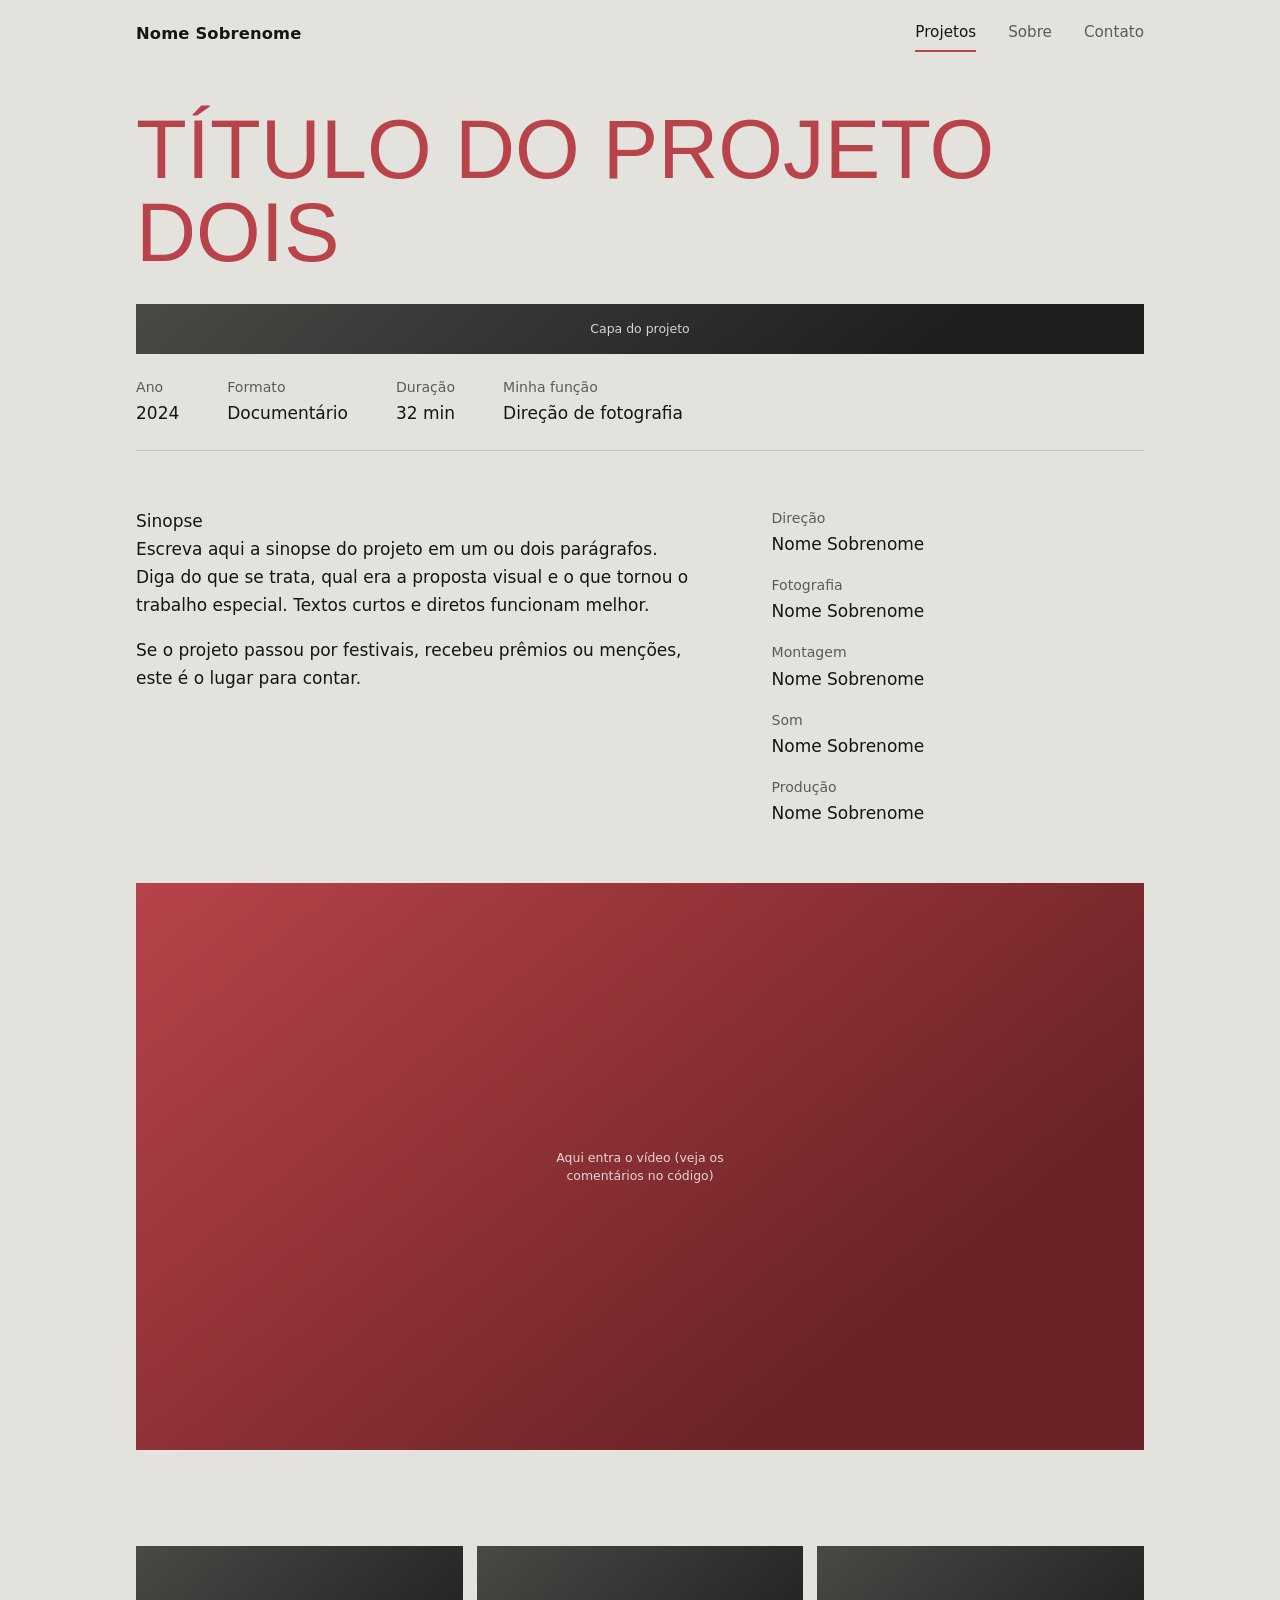
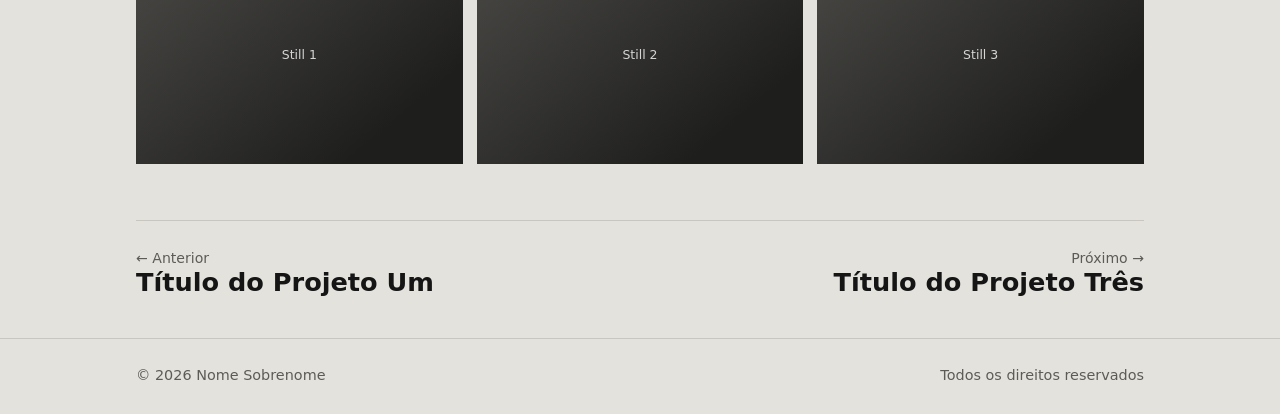
<file: projetos/projeto-dois.html>
<!doctype html>
<html lang="pt-BR">
<head>
  <meta charset="utf-8">
  <meta name="viewport" content="width=device-width, initial-scale=1">
  <title>Título do Projeto Dois — Nome Sobrenome</title>
  <meta name="description" content="Sinopse curta do projeto dois.">
  <meta property="og:title" content="Título do Projeto Dois — Nome Sobrenome">
  <meta property="og:description" content="Sinopse curta do projeto dois.">
  <script>document.documentElement.classList.add('js')</script>
  <link rel="preconnect" href="https://fonts.googleapis.com">
  <link rel="preconnect" href="https://fonts.gstatic.com" crossorigin>
  <link href="https://fonts.googleapis.com/css2?family=Fraunces:ital,opsz,wght@0,9..144,300..500;1,9..144,300..500&family=Inter:wght@300;400;500&display=swap" rel="stylesheet">
  <link rel="stylesheet" href="../css/style.css">
  <script src="../js/main.js" defer></script>
</head>
<body>

  <header class="site-header">
    <div class="container">
      <a class="brand" href="../index.html">Nome Sobrenome</a>
      <button class="menu-toggle" aria-expanded="false" aria-controls="nav">Menu</button>
      <nav class="nav" id="nav" aria-label="Principal">
        <a href="../index.html#projetos" aria-current="page">Projetos</a>
        <a href="../index.html#sobre">Sobre</a>
        <a href="../index.html#contato">Contato</a>
      </nav>
    </div>
  </header>

  <main>

    <!-- ========== CAPA ==========
         O view-transition-name PRECISA ser igual ao do card na página inicial
         (assim a imagem "viaja" de uma página para a outra). -->
    <section class="project-hero">
      <div class="container">
        <h1>Título do Projeto Dois</h1>
        <div class="media ph ph-2" data-label="Capa do projeto" style="view-transition-name: capa-dois"></div>
        <!-- Com imagem real:
             <img class="media" src="../assets/img/projeto-dois-capa.webp" alt="Descrição da cena" style="view-transition-name: capa-dois"> -->
      </div>
    </section>

    <!-- ========== FICHA RÁPIDA ========== -->
    <div class="container">
      <div class="meta reveal">
        <div><span>Ano</span><strong>2024</strong></div>
        <div><span>Formato</span><strong>Documentário</strong></div>
        <div><span>Duração</span><strong>32 min</strong></div>
        <div><span>Minha função</span><strong>Direção de fotografia</strong></div>
      </div>
    </div>

    <!-- ========== SINOPSE + FICHA TÉCNICA ========== -->
    <div class="container project-body">
      <div class="reveal">
        <span class="eyebrow">Sinopse</span>
        <p>
          Escreva aqui a sinopse do projeto em um ou dois parágrafos. Diga do que se trata,
          qual era a proposta visual e o que tornou o trabalho especial. Textos curtos e diretos funcionam melhor.
        </p>
        <p>
          Se o projeto passou por festivais, recebeu prêmios ou menções, este é o lugar para contar.
        </p>
      </div>
      <dl class="credits reveal" data-delay="1">
        <dt>Direção</dt><dd>Nome Sobrenome</dd>
        <dt>Fotografia</dt><dd>Nome Sobrenome</dd>
        <dt>Montagem</dt><dd>Nome Sobrenome</dd>
        <dt>Som</dt><dd>Nome Sobrenome</dd>
        <dt>Produção</dt><dd>Nome Sobrenome</dd>
      </dl>
    </div>

    <!-- ========== VÍDEO ========== -->
    <div class="container reveal" style="padding-bottom: clamp(48px, 8vw, 96px)">
      <div class="video">
        <!-- OPÇÃO A (recomendada): YouTube. Troque ID_DO_VIDEO pelo código que aparece no link
             (youtube.com/watch?v=ID_DO_VIDEO). Apague a <div class="ph"> abaixo.

        <iframe src="https://www.youtube-nocookie.com/embed/ID_DO_VIDEO" title="Título do Projeto Dois"
                loading="lazy" allow="accelerometer; encrypted-media; picture-in-picture" allowfullscreen></iframe>
        -->

        <!-- OPÇÃO B: Vimeo.

        <iframe src="https://player.vimeo.com/video/ID_DO_VIDEO" title="Título do Projeto Dois"
                loading="lazy" allow="fullscreen; picture-in-picture" allowfullscreen></iframe>
        -->

        <!-- OPÇÃO C: arquivo próprio (só para trechos curtos e comprimidos, até uns 5 MB).

        <video controls preload="metadata" poster="../assets/img/projeto-dois-poster.webp">
          <source src="../assets/video/projeto-dois.mp4" type="video/mp4">
        </video>
        -->

        <div class="ph ph-1" data-label="Aqui entra o vídeo (veja os comentários no código)"></div>
      </div>
    </div>

    <!-- ========== STILLS / FOTOS DO SET ========== -->
    <div class="container">
      <div class="stills">
        <div class="reveal"><div class="media ph ph-2" data-label="Still 1"></div></div>
        <div class="reveal" data-delay="1"><div class="media ph ph-2" data-label="Still 2"></div></div>
        <div class="reveal" data-delay="2"><div class="media ph ph-2" data-label="Still 3"></div></div>
      </div>
    </div>

    <!-- ========== NAVEGAÇÃO ENTRE PROJETOS ========== -->
    <div class="container">
      <nav class="pager" aria-label="Outros projetos">
        <a class="prev" href="projeto-um.html"><small>← Anterior</small>Título do Projeto Um</a>
        <a class="next" href="projeto-tres.html"><small>Próximo →</small>Título do Projeto Três</a>
      </nav>
    </div>

  </main>

  <footer class="site-footer">
    <div class="container">
      <span>© <span id="ano">2026</span> Nome Sobrenome</span>
      <span>Todos os direitos reservados</span>
    </div>
  </footer>

</body>
</html>
</file>
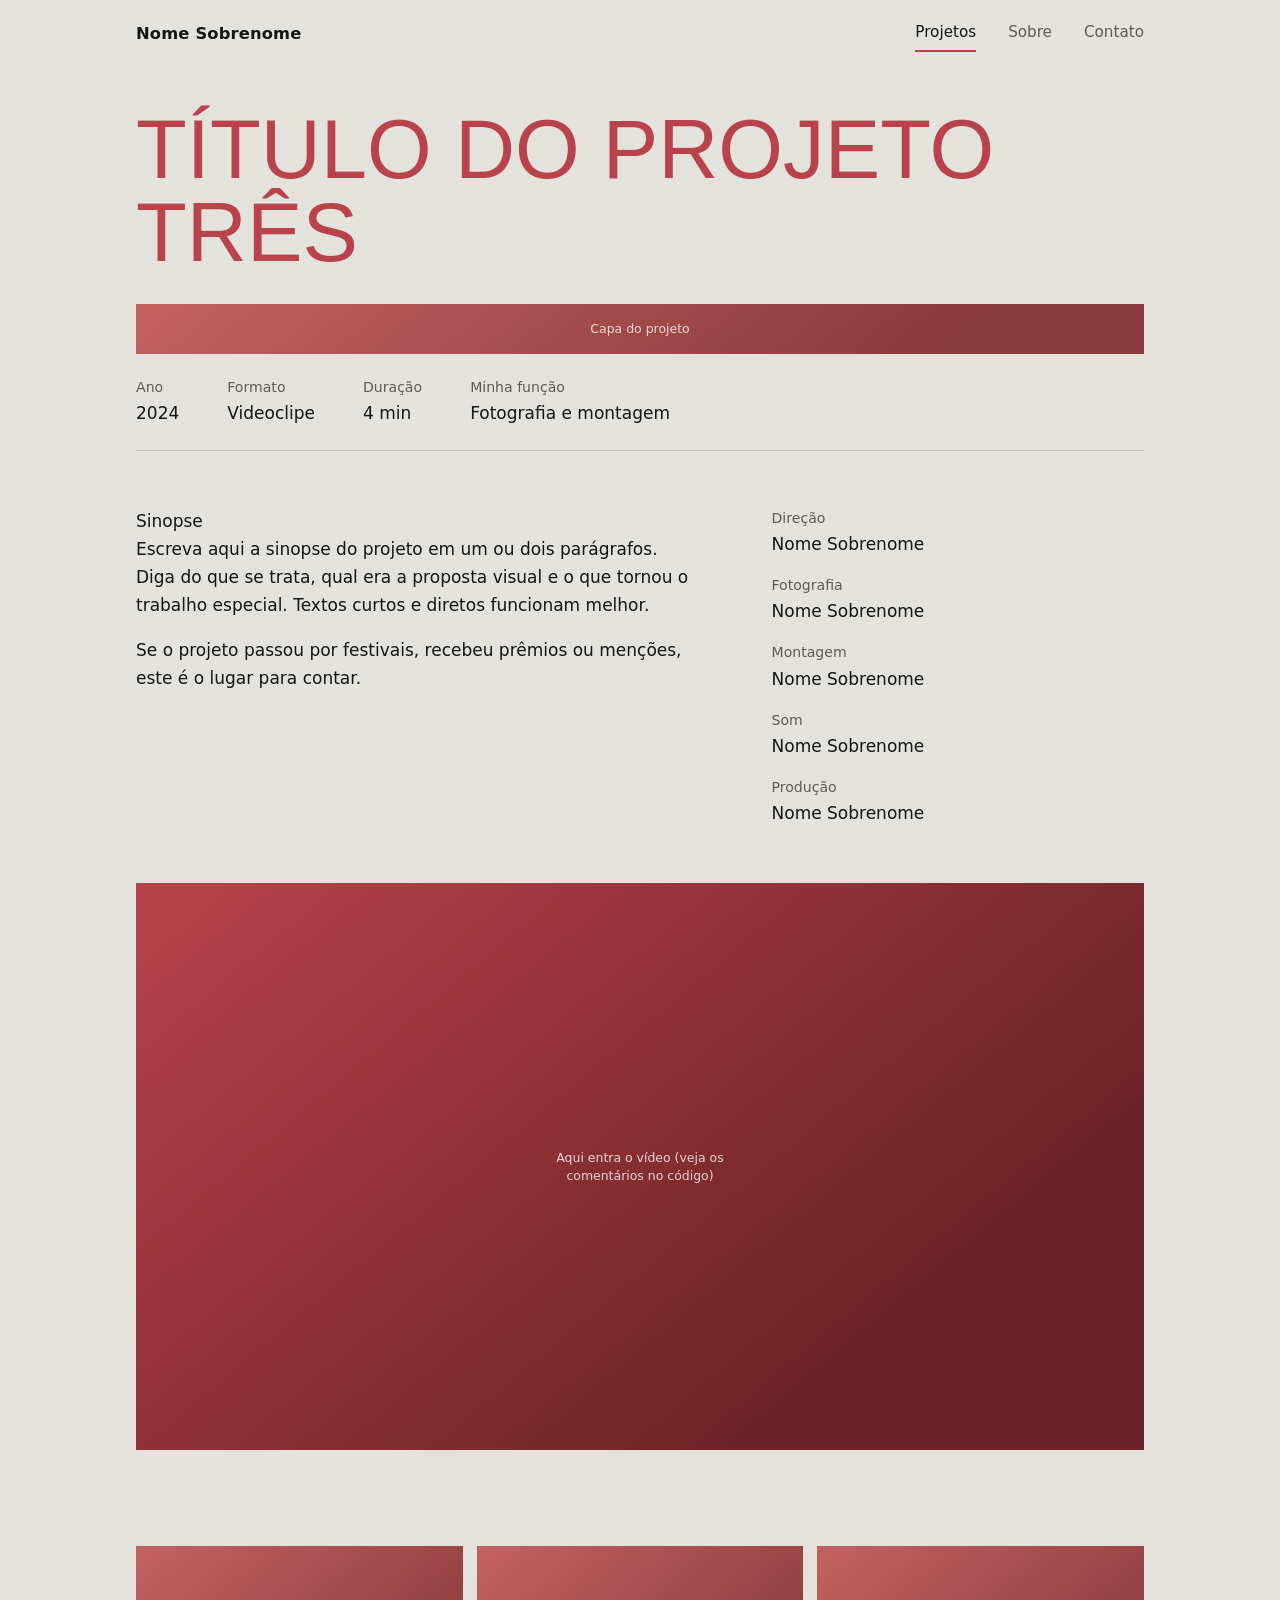
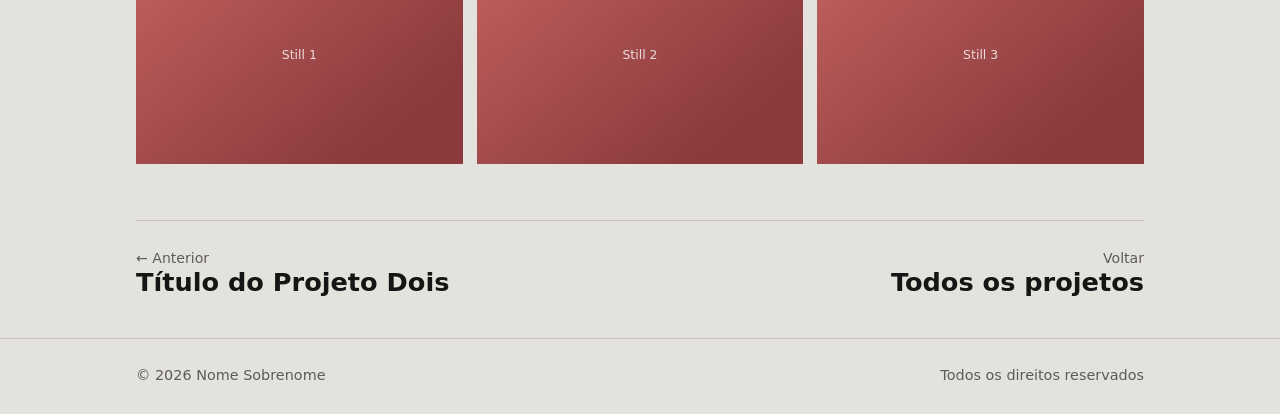
<file: projetos/projeto-tres.html>
<!doctype html>
<html lang="pt-BR">
<head>
  <meta charset="utf-8">
  <meta name="viewport" content="width=device-width, initial-scale=1">
  <title>Título do Projeto Três — Nome Sobrenome</title>
  <meta name="description" content="Sinopse curta do projeto três.">
  <meta property="og:title" content="Título do Projeto Três — Nome Sobrenome">
  <meta property="og:description" content="Sinopse curta do projeto três.">
  <script>document.documentElement.classList.add('js')</script>
  <link rel="preconnect" href="https://fonts.googleapis.com">
  <link rel="preconnect" href="https://fonts.gstatic.com" crossorigin>
  <link href="https://fonts.googleapis.com/css2?family=Fraunces:ital,opsz,wght@0,9..144,300..500;1,9..144,300..500&family=Inter:wght@300;400;500&display=swap" rel="stylesheet">
  <link rel="stylesheet" href="../css/style.css">
  <script src="../js/main.js" defer></script>
</head>
<body>

  <header class="site-header">
    <div class="container">
      <a class="brand" href="../index.html">Nome Sobrenome</a>
      <button class="menu-toggle" aria-expanded="false" aria-controls="nav">Menu</button>
      <nav class="nav" id="nav" aria-label="Principal">
        <a href="../index.html#projetos" aria-current="page">Projetos</a>
        <a href="../index.html#sobre">Sobre</a>
        <a href="../index.html#contato">Contato</a>
      </nav>
    </div>
  </header>

  <main>

    <!-- ========== CAPA ==========
         O view-transition-name PRECISA ser igual ao do card na página inicial
         (assim a imagem "viaja" de uma página para a outra). -->
    <section class="project-hero">
      <div class="container">
        <h1>Título do Projeto Três</h1>
        <div class="media ph ph-3" data-label="Capa do projeto" style="view-transition-name: capa-tres"></div>
        <!-- Com imagem real:
             <img class="media" src="../assets/img/projeto-tres-capa.webp" alt="Descrição da cena" style="view-transition-name: capa-tres"> -->
      </div>
    </section>

    <!-- ========== FICHA RÁPIDA ========== -->
    <div class="container">
      <div class="meta reveal">
        <div><span>Ano</span><strong>2024</strong></div>
        <div><span>Formato</span><strong>Videoclipe</strong></div>
        <div><span>Duração</span><strong>4 min</strong></div>
        <div><span>Minha função</span><strong>Fotografia e montagem</strong></div>
      </div>
    </div>

    <!-- ========== SINOPSE + FICHA TÉCNICA ========== -->
    <div class="container project-body">
      <div class="reveal">
        <span class="eyebrow">Sinopse</span>
        <p>
          Escreva aqui a sinopse do projeto em um ou dois parágrafos. Diga do que se trata,
          qual era a proposta visual e o que tornou o trabalho especial. Textos curtos e diretos funcionam melhor.
        </p>
        <p>
          Se o projeto passou por festivais, recebeu prêmios ou menções, este é o lugar para contar.
        </p>
      </div>
      <dl class="credits reveal" data-delay="1">
        <dt>Direção</dt><dd>Nome Sobrenome</dd>
        <dt>Fotografia</dt><dd>Nome Sobrenome</dd>
        <dt>Montagem</dt><dd>Nome Sobrenome</dd>
        <dt>Som</dt><dd>Nome Sobrenome</dd>
        <dt>Produção</dt><dd>Nome Sobrenome</dd>
      </dl>
    </div>

    <!-- ========== VÍDEO ========== -->
    <div class="container reveal" style="padding-bottom: clamp(48px, 8vw, 96px)">
      <div class="video">
        <!-- OPÇÃO A (recomendada): YouTube. Troque ID_DO_VIDEO pelo código que aparece no link
             (youtube.com/watch?v=ID_DO_VIDEO). Apague a <div class="ph"> abaixo.

        <iframe src="https://www.youtube-nocookie.com/embed/ID_DO_VIDEO" title="Título do Projeto Três"
                loading="lazy" allow="accelerometer; encrypted-media; picture-in-picture" allowfullscreen></iframe>
        -->

        <!-- OPÇÃO B: Vimeo.

        <iframe src="https://player.vimeo.com/video/ID_DO_VIDEO" title="Título do Projeto Três"
                loading="lazy" allow="fullscreen; picture-in-picture" allowfullscreen></iframe>
        -->

        <!-- OPÇÃO C: arquivo próprio (só para trechos curtos e comprimidos, até uns 5 MB).

        <video controls preload="metadata" poster="../assets/img/projeto-tres-poster.webp">
          <source src="../assets/video/projeto-tres.mp4" type="video/mp4">
        </video>
        -->

        <div class="ph ph-1" data-label="Aqui entra o vídeo (veja os comentários no código)"></div>
      </div>
    </div>

    <!-- ========== STILLS / FOTOS DO SET ========== -->
    <div class="container">
      <div class="stills">
        <div class="reveal"><div class="media ph ph-3" data-label="Still 1"></div></div>
        <div class="reveal" data-delay="1"><div class="media ph ph-3" data-label="Still 2"></div></div>
        <div class="reveal" data-delay="2"><div class="media ph ph-3" data-label="Still 3"></div></div>
      </div>
    </div>

    <!-- ========== NAVEGAÇÃO ENTRE PROJETOS ========== -->
    <div class="container">
      <nav class="pager" aria-label="Outros projetos">
        <a class="prev" href="projeto-dois.html"><small>← Anterior</small>Título do Projeto Dois</a>
        <a class="next" href="../index.html#projetos"><small>Voltar</small>Todos os projetos</a>
      </nav>
    </div>

  </main>

  <footer class="site-footer">
    <div class="container">
      <span>© <span id="ano">2026</span> Nome Sobrenome</span>
      <span>Todos os direitos reservados</span>
    </div>
  </footer>

</body>
</html>
</file>
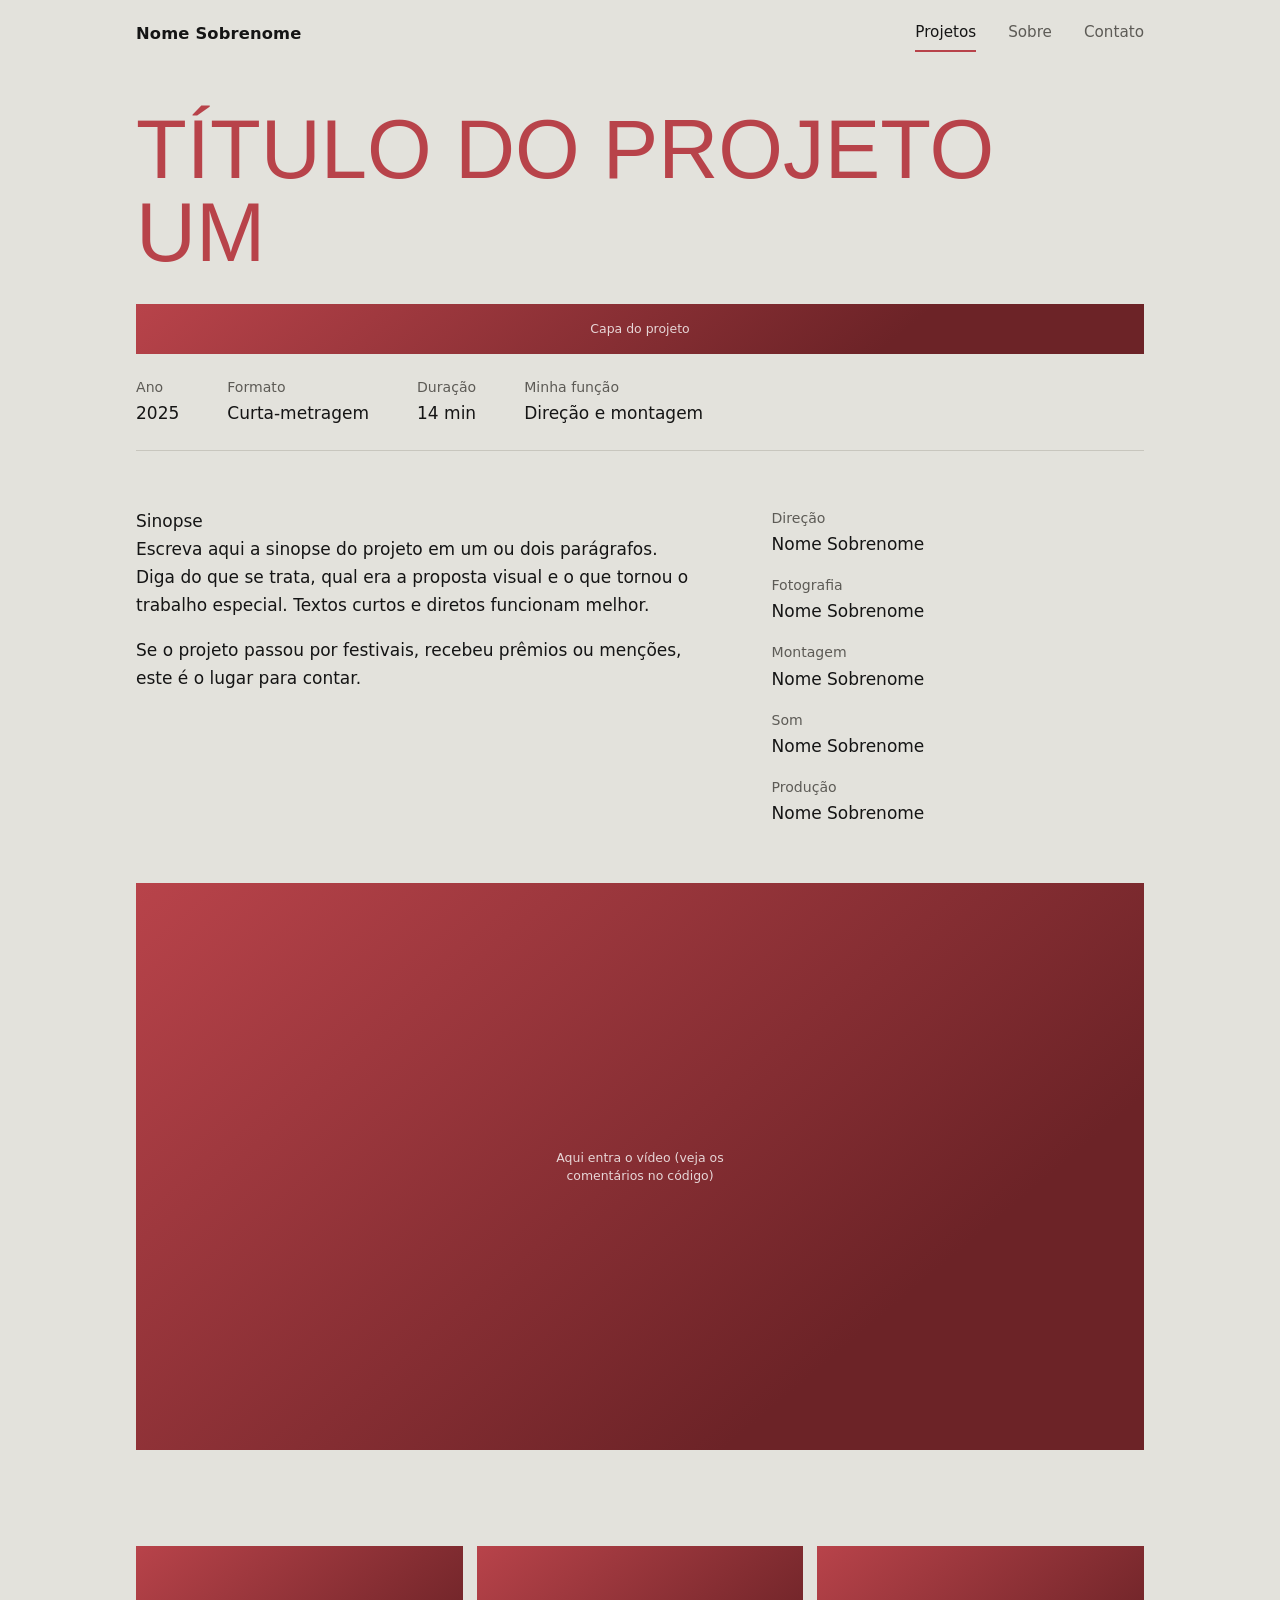
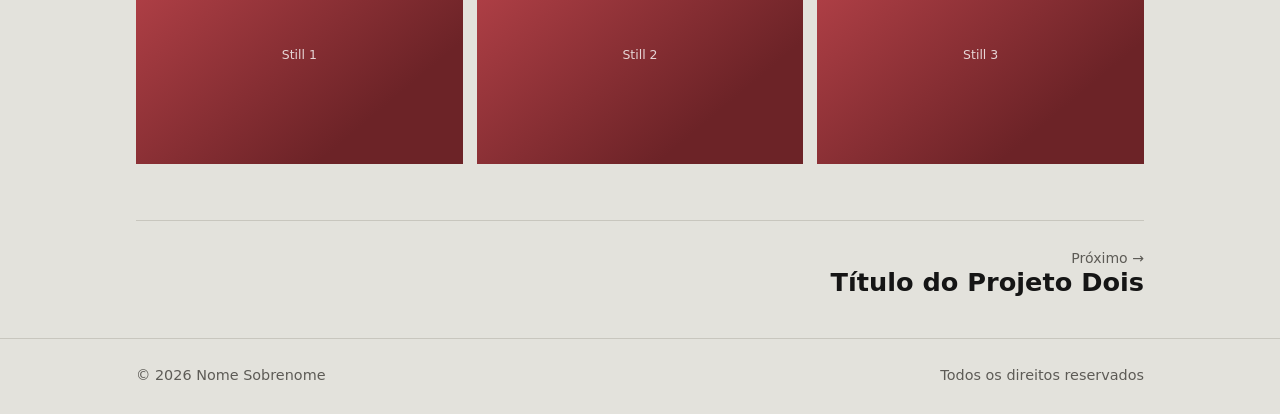
<file: projetos/projeto-um.html>
<!doctype html>
<html lang="pt-BR">
<head>
  <meta charset="utf-8">
  <meta name="viewport" content="width=device-width, initial-scale=1">
  <title>Título do Projeto Um — Nome Sobrenome</title>
  <meta name="description" content="Sinopse curta do projeto um.">
  <meta property="og:title" content="Título do Projeto Um — Nome Sobrenome">
  <meta property="og:description" content="Sinopse curta do projeto um.">
  <script>document.documentElement.classList.add('js')</script>
  <link rel="preconnect" href="https://fonts.googleapis.com">
  <link rel="preconnect" href="https://fonts.gstatic.com" crossorigin>
  <link href="https://fonts.googleapis.com/css2?family=Fraunces:ital,opsz,wght@0,9..144,300..500;1,9..144,300..500&family=Inter:wght@300;400;500&display=swap" rel="stylesheet">
  <link rel="stylesheet" href="../css/style.css">
  <script src="../js/main.js" defer></script>
</head>
<body>

  <header class="site-header">
    <div class="container">
      <a class="brand" href="../index.html">Nome Sobrenome</a>
      <button class="menu-toggle" aria-expanded="false" aria-controls="nav">Menu</button>
      <nav class="nav" id="nav" aria-label="Principal">
        <a href="../index.html#projetos" aria-current="page">Projetos</a>
        <a href="../index.html#sobre">Sobre</a>
        <a href="../index.html#contato">Contato</a>
      </nav>
    </div>
  </header>

  <main>

    <!-- ========== CAPA ==========
         O view-transition-name PRECISA ser igual ao do card na página inicial
         (assim a imagem "viaja" de uma página para a outra). -->
    <section class="project-hero">
      <div class="container">
        <h1>Título do Projeto Um</h1>
        <div class="media ph ph-1" data-label="Capa do projeto" style="view-transition-name: capa-um"></div>
        <!-- Com imagem real:
             <img class="media" src="../assets/img/projeto-um-capa.webp" alt="Descrição da cena" style="view-transition-name: capa-um"> -->
      </div>
    </section>

    <!-- ========== FICHA RÁPIDA ========== -->
    <div class="container">
      <div class="meta reveal">
        <div><span>Ano</span><strong>2025</strong></div>
        <div><span>Formato</span><strong>Curta-metragem</strong></div>
        <div><span>Duração</span><strong>14 min</strong></div>
        <div><span>Minha função</span><strong>Direção e montagem</strong></div>
      </div>
    </div>

    <!-- ========== SINOPSE + FICHA TÉCNICA ========== -->
    <div class="container project-body">
      <div class="reveal">
        <span class="eyebrow">Sinopse</span>
        <p>
          Escreva aqui a sinopse do projeto em um ou dois parágrafos. Diga do que se trata,
          qual era a proposta visual e o que tornou o trabalho especial. Textos curtos e diretos funcionam melhor.
        </p>
        <p>
          Se o projeto passou por festivais, recebeu prêmios ou menções, este é o lugar para contar.
        </p>
      </div>
      <dl class="credits reveal" data-delay="1">
        <dt>Direção</dt><dd>Nome Sobrenome</dd>
        <dt>Fotografia</dt><dd>Nome Sobrenome</dd>
        <dt>Montagem</dt><dd>Nome Sobrenome</dd>
        <dt>Som</dt><dd>Nome Sobrenome</dd>
        <dt>Produção</dt><dd>Nome Sobrenome</dd>
      </dl>
    </div>

    <!-- ========== VÍDEO ========== -->
    <div class="container reveal" style="padding-bottom: clamp(48px, 8vw, 96px)">
      <div class="video">
        <!-- OPÇÃO A (recomendada): YouTube. Troque ID_DO_VIDEO pelo código que aparece no link
             (youtube.com/watch?v=ID_DO_VIDEO). Apague a <div class="ph"> abaixo.

        <iframe src="https://www.youtube-nocookie.com/embed/ID_DO_VIDEO" title="Título do Projeto Um"
                loading="lazy" allow="accelerometer; encrypted-media; picture-in-picture" allowfullscreen></iframe>
        -->

        <!-- OPÇÃO B: Vimeo.

        <iframe src="https://player.vimeo.com/video/ID_DO_VIDEO" title="Título do Projeto Um"
                loading="lazy" allow="fullscreen; picture-in-picture" allowfullscreen></iframe>
        -->

        <!-- OPÇÃO C: arquivo próprio (só para trechos curtos e comprimidos, até uns 5 MB).

        <video controls preload="metadata" poster="../assets/img/projeto-um-poster.webp">
          <source src="../assets/video/projeto-um.mp4" type="video/mp4">
        </video>
        -->

        <div class="ph ph-1" data-label="Aqui entra o vídeo (veja os comentários no código)"></div>
      </div>
    </div>

    <!-- ========== STILLS / FOTOS DO SET ========== -->
    <div class="container">
      <div class="stills">
        <div class="reveal"><div class="media ph ph-1" data-label="Still 1"></div></div>
        <div class="reveal" data-delay="1"><div class="media ph ph-1" data-label="Still 2"></div></div>
        <div class="reveal" data-delay="2"><div class="media ph ph-1" data-label="Still 3"></div></div>
      </div>
    </div>

    <!-- ========== NAVEGAÇÃO ENTRE PROJETOS ========== -->
    <div class="container">
      <nav class="pager" aria-label="Outros projetos">
        <span></span>
        <a class="next" href="projeto-dois.html"><small>Próximo →</small>Título do Projeto Dois</a>
      </nav>
    </div>

  </main>

  <footer class="site-footer">
    <div class="container">
      <span>© <span id="ano">2026</span> Nome Sobrenome</span>
      <span>Todos os direitos reservados</span>
    </div>
  </footer>

</body>
</html>
</file>
<file: css/style.css>
/* ==========================================================
   PORTFÓLIO — ESTILOS (identidade baseada no currículo)
   Para mudar a cara do site inteiro, mexa nas variáveis abaixo.
   ========================================================== */
:root {
  --bg: #e3e2dc;            /* fundo areia */
  --fg: #151515;            /* texto */
  --muted: #5d5b56;         /* texto secundário */
  --accent: #b8434a;        /* vermelho tijolo (nome, ícones, links) */
  --bar: #c2625f;           /* faixa dos títulos de seção */
  --paper: #d9d9d5;         /* moldura da polaroid */
  --line: #c8c6be;
  --maxw: 1120px;
  --gutter: clamp(20px, 5vw, 56px);
  --ease: cubic-bezier(.2, .7, .2, 1);
  --display: "Rubik Dirt", "Arial Black", Impact, sans-serif;
  --sans: "Outfit", system-ui, -apple-system, "Segoe UI", Roboto, sans-serif;
  --script: "Playfair Display", Georgia, serif;
}

*, *::before, *::after { box-sizing: border-box; }
html { scroll-behavior: smooth; -webkit-text-size-adjust: 100%; scroll-padding-top: 84px; }
body {
  margin: 0;
  background: var(--bg);
  color: var(--fg);
  font-family: var(--sans);
  font-weight: 300;
  font-size: 1.0625rem;
  line-height: 1.65;
  -webkit-font-smoothing: antialiased;
}
img, video, iframe, svg { max-width: 100%; display: block; }
a { color: inherit; text-decoration: none; }
h1, h2, h3, p, ul, dl, figure { margin: 0; }
ul { padding: 0; list-style: none; }
p + p { margin-top: 1em; }
strong { font-weight: 600; }
::selection { background: var(--accent); color: var(--bg); }
:focus-visible { outline: 2px solid var(--accent); outline-offset: 3px; }

/* ---------- Transição entre páginas (View Transitions) ---------- */
@view-transition { navigation: auto; }
::view-transition-old(root) { animation: vt-out .3s var(--ease) both; }
::view-transition-new(root) { animation: vt-in .5s var(--ease) both; }
@keyframes vt-out { to { opacity: 0; } }
@keyframes vt-in  { from { opacity: 0; } }
.site-header { view-transition-name: site-header; }
::view-transition-group(site-header) { animation-duration: 0s; }

/* ---------- Layout base ---------- */
.container { width: 100%; max-width: var(--maxw); margin: 0 auto; padding: 0 var(--gutter); }
section { padding: clamp(32px, 4.5vw, 56px) 0; }

/* Título de seção: caixa alta + sublinhado fino + faixa de marca-texto */
.section-title {
  position: relative;
  isolation: isolate;
  display: inline-block;
  font-family: var(--sans);
  font-weight: 600;
  font-size: clamp(1.5rem, 3vw, 1.9rem);
  text-transform: uppercase;
  letter-spacing: .005em;
  line-height: 1.15;
  padding-bottom: .12em;
  margin-bottom: clamp(24px, 3.5vw, 36px);
}
/* sublinhado escuro só sob o texto; a faixa colorida (::after) passa por trás e vai além */
.section-title::before {
  content: "";
  position: absolute;
  left: 0; right: 0; bottom: 0;
  height: 2px;
  background: var(--fg);
}
.section-title::after {
  content: "";
  position: absolute;
  z-index: -1;
  left: 0;
  bottom: -.1em;
  height: .62em;
  width: min(calc(100% + clamp(80px, 22vw, 260px)), calc(100vw - 2 * var(--gutter)));
  background: var(--bar);
}

/* ---------- Cabeçalho ---------- */
.site-header {
  position: fixed; inset: 0 0 auto 0; z-index: 50;
  border-bottom: 1px solid transparent;
  transition: background .35s var(--ease), border-color .35s var(--ease);
}
.site-header.is-scrolled {
  background: rgba(227, 226, 220, .88);
  backdrop-filter: blur(10px);
  border-color: var(--line);
}
.site-header .container { display: flex; align-items: center; justify-content: space-between; height: 68px; }
.brand { font-weight: 600; font-size: 1.02rem; letter-spacing: .01em; }
.nav { display: flex; gap: 2rem; }
.nav a {
  font-size: .95rem; font-weight: 400; color: var(--muted);
  padding: .3rem 0; border-bottom: 2px solid transparent;
  transition: color .2s, border-color .2s;
}
.nav a:hover, .nav a[aria-current="page"] { color: var(--fg); border-color: var(--accent); }
.menu-toggle {
  display: none; background: none; border: 0; color: var(--fg);
  font: inherit; font-weight: 500; cursor: pointer; padding: .4rem 0;
}

/* ---------- Mídia (imagem ou placeholder) ---------- */
.media { position: relative; overflow: hidden; width: 100%; background: #cfcdc5; }
.media > img { position: absolute; inset: 0; width: 100%; height: 100%; object-fit: cover; }
.ph { display: grid; place-items: center; text-align: center; padding: 1rem; }
.ph::after {
  content: attr(data-label);
  font-size: .78rem; font-weight: 400; line-height: 1.4;
  color: rgba(255, 255, 255, .8); max-width: 26ch; overflow-wrap: anywhere;
}
.ph-1 { background: linear-gradient(140deg, #b8434a, #6c2327 75%); }
.ph-2 { background: linear-gradient(140deg, #4a4946, #1e1e1d 80%); }
.ph-3 { background: linear-gradient(140deg, #c2625f, #8b3a3d 80%); }
.ph-4 { background: linear-gradient(140deg, #a9a79f, #77756f 80%); }

/* ---------- Hero: polaroid + nome ---------- */
.hero { padding: 116px 0 clamp(24px, 4vw, 48px); }
.hero .container {
  display: grid;
  grid-template-columns: minmax(250px, 340px) 1fr;
  gap: clamp(28px, 5vw, 64px);
  align-items: start;
}
.polaroid {
  position: relative;
  display: grid;
  grid-template-columns: 1fr 46px;
  gap: 8px;
  padding: 14px;
  background: var(--paper);
  box-shadow: 5px 7px 14px rgba(0, 0, 0, .16), 0 1px 0 rgba(255, 255, 255, .5) inset;
  animation: polaroid-in .9s var(--ease) both;
}
.polaroid .media { aspect-ratio: 4 / 5; }
.polaroid .media img { filter: grayscale(1) contrast(1.02); }
.signature {
  align-self: end;
  justify-self: center;
  font-family: var(--script);
  font-style: italic;
  font-size: 1.55rem;
  line-height: 1;
  color: var(--accent);
  writing-mode: vertical-rl;
  transform: rotate(180deg);
  padding-bottom: 6px;
  white-space: nowrap;
}
.pin {
  position: absolute;
  top: -22px; right: 18px;
  width: 54px; height: auto;
  transform: rotate(32deg);
  filter: drop-shadow(3px 5px 3px rgba(0, 0, 0, .28));
  animation: pin-in .5s .55s var(--ease) both;
  z-index: 2;
}
@keyframes polaroid-in {
  from { opacity: 0; transform: translateY(-14px) rotate(-1.6deg); }
  to   { opacity: 1; transform: none; }
}
@keyframes pin-in {
  from { opacity: 0; transform: translateY(-26px) rotate(32deg) scale(1.15); }
  to   { opacity: 1; transform: rotate(32deg); }
}

.hero-info { padding-top: clamp(0px, 1.2vw, 14px); }
.name {
  font-family: var(--display);
  font-weight: 400;
  font-size: clamp(2.7rem, 7.4vw, 6.1rem);
  line-height: .98;
  letter-spacing: .005em;
  text-transform: uppercase;
  color: var(--accent);
  animation: name-in .8s .2s var(--ease) both;
}
@keyframes name-in { from { opacity: 0; transform: translateY(10px); } to { opacity: 1; transform: none; } }
.role {
  font-weight: 600;
  font-size: clamp(1.2rem, 2.4vw, 1.6rem);
  text-transform: uppercase;
  margin-top: clamp(10px, 1.6vw, 18px);
}
.contacts {
  display: grid;
  grid-template-columns: repeat(2, max-content);
  gap: 14px clamp(24px, 4vw, 44px);
  margin-top: clamp(20px, 2.6vw, 30px);
  font-weight: 400;
}
.contacts li { display: flex; align-items: center; gap: .65rem; }
.contacts svg { width: 22px; height: 22px; flex: none; color: var(--accent); }
.contacts a { transition: color .2s; }
.contacts a:hover { color: var(--accent); }
.hero-cta {
  display: inline-block; margin-top: clamp(24px, 3vw, 36px);
  font-weight: 600; padding-bottom: .15rem;
  border-bottom: 2px solid var(--accent);
  transition: color .2s;
}
.hero-cta:hover { color: var(--accent); }

/* ---------- Grade de projetos ---------- */
.grid { display: grid; grid-template-columns: repeat(2, 1fr); gap: clamp(28px, 4vw, 48px); }
.card { display: block; }
.card .frame { overflow: hidden; }
.card .media { aspect-ratio: 4 / 3; transition: transform .8s var(--ease); }
.card:hover .media { transform: scale(1.04); }
.card-info { padding-top: 1rem; }
.card-info h3 { font-weight: 600; font-size: 1.45rem; line-height: 1.2; }
.card-info p { color: var(--muted); font-size: .98rem; margin-top: .15rem; }
.badge {
  display: inline-block; margin-top: .6rem;
  font-size: .85rem; font-weight: 500;
  padding: .12rem .6rem; background: var(--bar); color: #fff;
}

/* ---------- Resumo ---------- */
.lead-text { max-width: 68ch; font-size: 1.12rem; }

/* ---------- Experiência ---------- */
.job { padding: 1.1rem 0; border-top: 1px solid var(--line); }
.job:first-of-type { border-top: 0; padding-top: 0; }
.job h3 { font-weight: 400; font-size: 1.05rem; }
.job h3 strong { font-weight: 600; }
.job h3 span { color: var(--muted); }
.job ul { margin-top: .5rem; max-width: 76ch; }
.job li { position: relative; padding-left: 1.2rem; margin-top: .3rem; }
.job li::before { content: ""; position: absolute; left: .15rem; top: .72em; width: 5px; height: 5px; border-radius: 50%; background: var(--fg); }

/* ---------- Competências ---------- */
.skills { display: flex; flex-wrap: wrap; max-width: 62rem; }
.skills li { white-space: nowrap; margin-right: .9rem; position: relative; padding-right: .9rem; }
.skills li:not(:last-child)::after { content: "·"; position: absolute; right: 0; color: var(--muted); }

/* ---------- Formação e idiomas ---------- */
.two-col { display: grid; grid-template-columns: 1.1fr 1fr; gap: clamp(24px, 5vw, 64px); }
.edu + .edu { margin-top: 1rem; }
.edu strong, .lang strong { display: block; font-weight: 600; }
.edu span { color: var(--muted); }
.lang { display: flex; gap: .5rem; margin-top: .55rem; }
.lang strong { display: inline; }
.lang span { color: var(--muted); }

/* ---------- Contato ---------- */
.contact { border-top: 1px solid var(--line); }
.contact .mail {
  display: inline-block;
  font-weight: 600;
  font-size: clamp(1.25rem, 5.2vw, 2.6rem);
  color: var(--accent);
  overflow-wrap: anywhere;
  line-height: 1.15;
  border-bottom: 3px solid var(--bar);
  padding-bottom: .1em;
  transition: color .2s;
}
.contact .mail:hover { color: var(--fg); }
.contact p { color: var(--muted); margin-bottom: 1.1rem; }
.socials { display: flex; gap: 1.8rem; margin-top: 1.6rem; font-weight: 500; }
.socials a { border-bottom: 2px solid transparent; transition: border-color .2s; }
.socials a:hover { border-color: var(--accent); }

/* ---------- Página de projeto ---------- */
.project-hero { padding: 108px 0 0; }
.project-hero h1 {
  font-family: var(--display);
  font-weight: 400;
  font-size: clamp(2.5rem, 7.4vw, 5.2rem);
  line-height: 1;
  text-transform: uppercase;
  color: var(--accent);
  margin-bottom: clamp(18px, 3vw, 30px);
}
.project-hero .banner { aspect-ratio: 21 / 9; }
.meta { display: flex; flex-wrap: wrap; gap: 1rem 3rem; padding: 1.4rem 0; border-bottom: 1px solid var(--line); }
.meta div span { display: block; font-size: .88rem; color: var(--muted); }
.meta div strong { font-weight: 500; }
.project-body { display: grid; grid-template-columns: 1.5fr 1fr; gap: clamp(28px, 6vw, 80px); padding-top: clamp(32px, 5vw, 56px); padding-bottom: clamp(32px, 5vw, 56px); }
.project-body .job { border: 0; padding: 0; }
.project-body .section-title::after { width: min(calc(100% + 32px), calc(100vw - 2 * var(--gutter))); }
.project-body ul li { margin-top: .6rem; }
.credits dt { font-size: .88rem; color: var(--muted); margin-top: 1rem; }
.credits dt:first-child { margin-top: 0; }
.credits dd { margin: 0; font-weight: 500; }
.video { aspect-ratio: 16 / 9; background: #cfcdc5; position: relative; }
.video iframe, .video video { position: absolute; inset: 0; width: 100%; height: 100%; border: 0; }
.video .ph { position: absolute; inset: 0; }
.stills { display: grid; grid-template-columns: repeat(3, 1fr); gap: 14px; padding-bottom: clamp(32px, 5vw, 56px); }
.stills .media { aspect-ratio: 3 / 2; }
.pager { display: flex; justify-content: space-between; gap: 1rem; border-top: 1px solid var(--line); padding: 1.8rem 0 2.4rem; }
.pager a { font-weight: 600; font-size: clamp(1.1rem, 2.6vw, 1.6rem); line-height: 1.2; border-bottom: 2px solid transparent; transition: color .2s; }
.pager a:hover { color: var(--accent); }
.pager small { display: block; font-size: .88rem; font-weight: 400; color: var(--muted); }
.pager .next { text-align: right; margin-left: auto; }

/* ---------- Rodapé ---------- */
.site-footer { border-top: 1px solid var(--line); padding: 1.6rem 0; color: var(--muted); font-size: .9rem; }
.site-footer .container { display: flex; justify-content: space-between; gap: 1rem; flex-wrap: wrap; }

/* ---------- Responsivo ---------- */
@media (max-width: 860px) {
  .menu-toggle { display: block; }
  .nav {
    position: absolute; top: 68px; left: 0; right: 0; flex-direction: column; gap: 0;
    background: rgba(227, 226, 220, .98); border-bottom: 1px solid var(--line);
    max-height: 0; overflow: hidden; transition: max-height .35s var(--ease);
  }
  .nav.is-open { max-height: 320px; }
  .nav a { padding: 1rem var(--gutter); border-bottom: 0; border-top: 1px solid var(--line); }
  .hero .container { grid-template-columns: 1fr; }
  .polaroid { width: min(100%, 320px); }
  .contacts { grid-template-columns: 1fr; }
  .grid, .project-body, .two-col { grid-template-columns: 1fr; }
  .two-col { gap: 36px; }
  .stills { grid-template-columns: 1fr; }
  .project-hero .banner { aspect-ratio: 16 / 10; }
}

/* ---------- Acessibilidade: respeita quem reduz movimento ---------- */
@media (prefers-reduced-motion: reduce) {
  html { scroll-behavior: auto; }
  *, *::before, *::after { animation: none !important; transition-duration: .01ms !important; }
}
</file>
